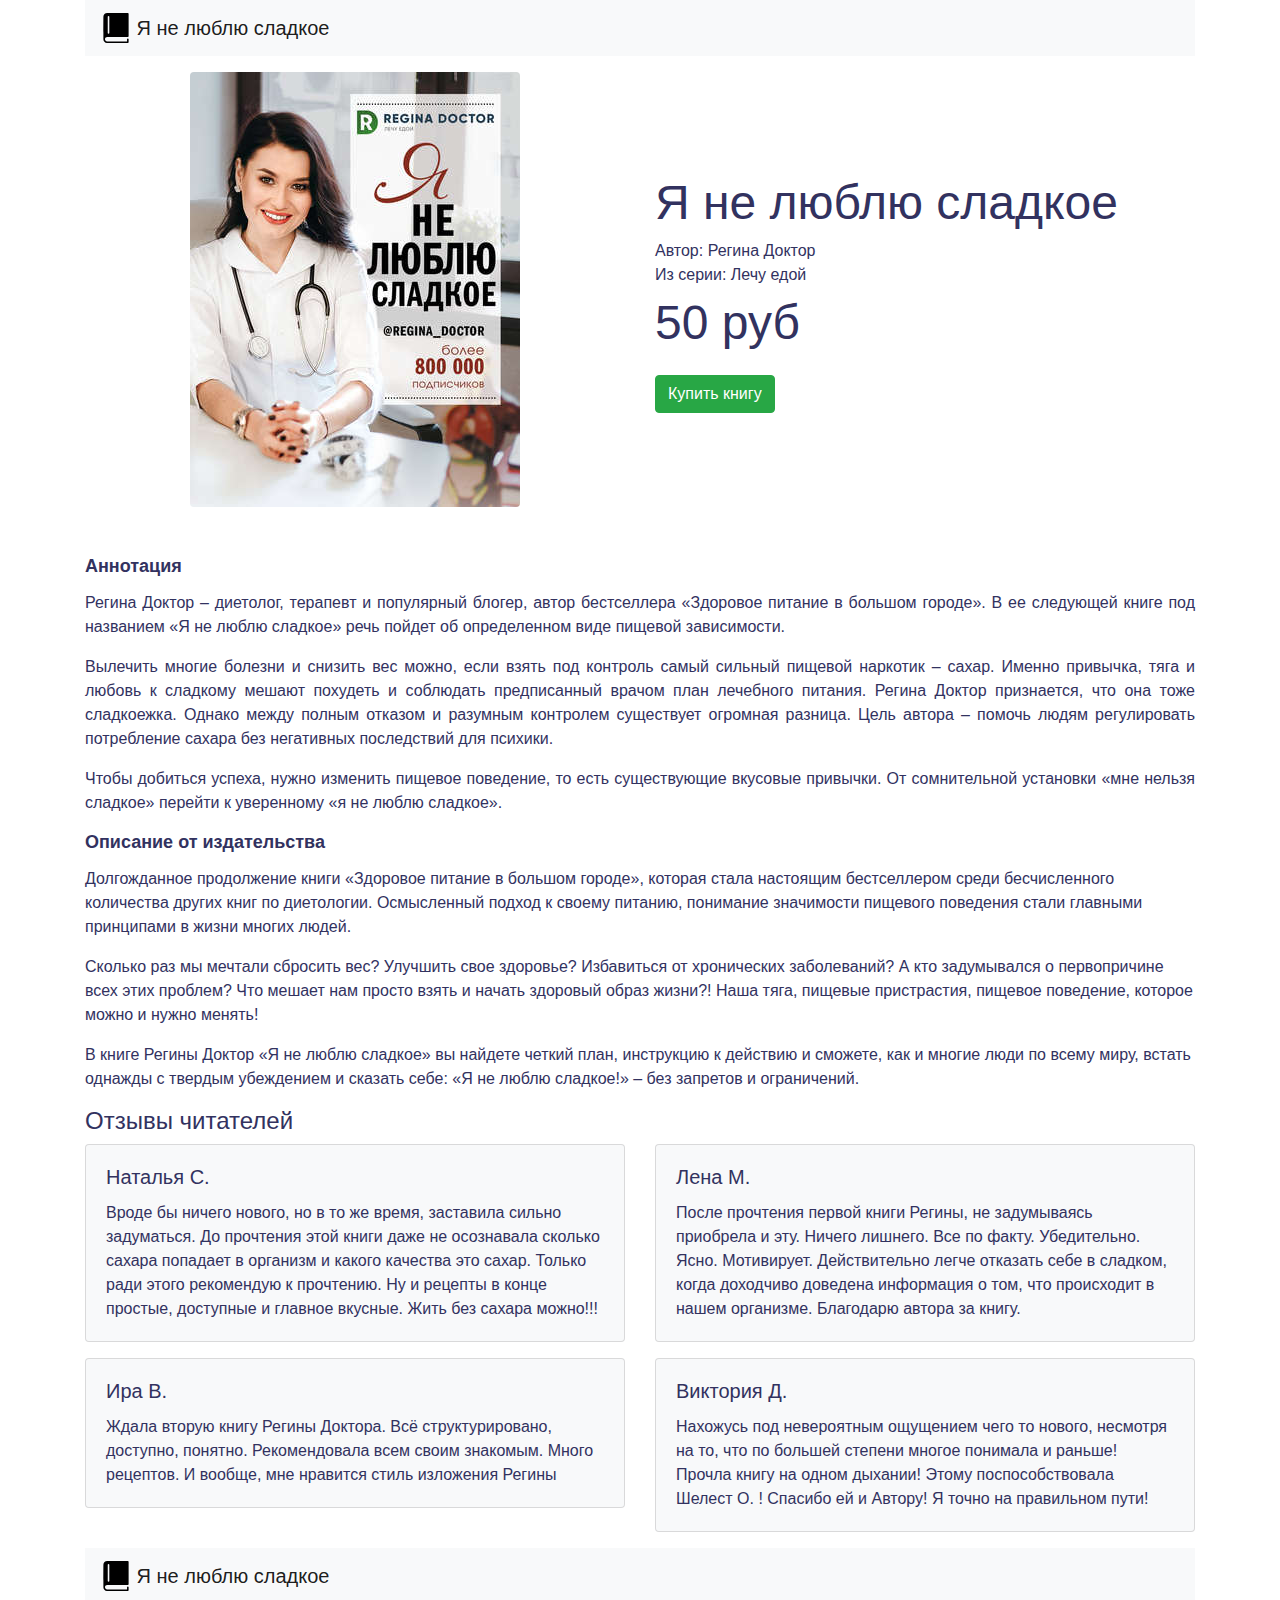
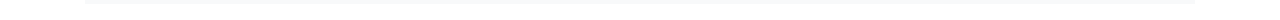
<file: index.html>
<!doctype html>
<html lang="ru">

<head>
	<!-- Required meta tags -->
	<meta charset="utf-8">
	<meta name="viewport" content="width=device-width, initial-scale=1, shrink-to-fit=no">

	<!-- Bootstrap CSS -->
	<link rel="stylesheet" href="https://stackpath.bootstrapcdn.com/bootstrap/4.5.2/css/bootstrap.min.css"
		integrity="sha384-JcKb8q3iqJ61gNV9KGb8thSsNjpSL0n8PARn9HuZOnIxN0hoP+VmmDGMN5t9UJ0Z" crossorigin="anonymous">
	<link rel="stylesheet" href="css/style.css">

	<title>Я не люблю сладкое</title>
</head>

<body>
	<div class="container">
		<nav class="navbar navbar-light bg-light mb-3">
			<a class="navbar-brand" href="#">
				<img src="img/book-of-black-cover-closed.svg" width="30" height="30" class="d-inline-block align-top" alt=""
					loading="lazy">
				Я не люблю сладкое
			</a>
		</nav>
		<div class="row align-items-center">
			<div class="col-md-6 col-sm-12">
				<div class="image">
					<img src="img/42609522-regina-doktor-ya-ne-lublu-sladkoe.jpg" class="rounded mx-auto d-block"
						alt="Responsive image">
				</div>
			</div>
			<div class="col-md-6 col-sm-12">

				<div class="biblio_book_top">
					<div class="title">
						Я не люблю сладкое
					</div>
					<div class="author">
						<span class="author">Автор: Регина Доктор</span>
					</div>
					<div class="seria">
						<span class="seria">Из серии: Лечу едой</span>
					</div>
					<strong class="price">50 руб</strong>
					<div class="buttons">
						<a href="" class="btn btn-success mt-3 bt">Купить книгу</a>
					</div>
				</div>



			</div>
		</div>

		<div class="row mt-5">
			<div class="col-md-12 col-sm-12">
				<div class="biblio_book_descr">
					<div class="biblio_book_annotation">
						<div class="biblio_book_descr_caption" role="heading" aria-level="3">Аннотация</div>
						<div itemprop="description">
							<p>Регина Доктор – диетолог, терапевт и популярный блогер, автор бестселлера «Здоровое питание в большом
								городе». В ее следующей книге под названием «Я не люблю сладкое» речь пойдет об определенном виде
								пищевой зависимости.</p>
							<p>Вылечить многие болезни и снизить вес можно, если взять под контроль самый сильный пищевой наркотик –
								сахар. Именно привычка, тяга и любовь к сладкому мешают похудеть и соблюдать предписанный врачом план
								лечебного питания. Регина Доктор признается, что она тоже сладкоежка. Однако между полным отказом и
								разумным контролем существует огромная разница. Цель автора – помочь людям регулировать потребление
								сахара без негативных последствий для психики.</p>
							<p>Чтобы добиться успеха, нужно изменить пищевое поведение, то есть существующие вкусовые привычки. От
								сомнительной установки «мне нельзя сладкое» перейти к уверенному «я не люблю сладкое».</p>
						</div>
					</div>
					<!--noindex-->
					<div id="biblio_book_descr_toggle" class="biblio_book_descr_caption act" role="heading" aria-level="3">
						Описание от издательства</div>
					<div class="biblio_book_descr_publishers">
						<p>Долгожданное продолжение книги «Здоровое питание в большом городе», которая стала настоящим бестселлером
							среди бесчисленного количества других книг по диетологии. Осмысленный подход к своему питанию, понимание
							значимости пищевого поведения стали главными принципами в жизни многих людей.</p>
						<p>Сколько раз мы мечтали сбросить вес? Улучшить свое здоровье? Избавиться от хронических заболеваний? А кто
							задумывался о первопричине всех этих проблем? Что мешает нам просто взять и начать здоровый образ жизни?!
							Наша тяга, пищевые пристрастия, пищевое поведение, которое можно и нужно менять!</p>
						<p>В книге Регины Доктор «Я не люблю сладкое» вы найдете четкий план, инструкцию к действию и сможете, как и
							многие люди по всему миру, встать однажды с твердым убеждением и сказать себе: «Я не люблю
							сладкое!»&nbsp;– без запретов и ограничений.</p>
					</div>
					<!--/noindex-->
				</div>
			</div>
		</div>

		<div class="row">
			<div class="col-12">
	
			</div>
		</div>


		<div class="card-group">
			<h4>Отзывы читателей </h4>
			<div class="row">

				<div class="col-md-6 col-sm-12">
					<div class="card bg-light mb-3">
						<div class="card-body">
							<h5 class="card-title">Наталья С.</h5>
							<p class="card-text">Вроде бы ничего нового, но в то же время, заставила сильно задуматься. До прочтения
								этой книги даже не осознавала сколько сахара попадает в организм и какого качества это сахар. Только
								ради этого рекомендую к прочтению. Ну и рецепты в конце простые, доступные и главное вкусные. Жить без
								сахара можно!!!</p>
						</div>
					</div>
				</div>
				<div class="col-md-6 col-sm-12">
					<div class="card bg-light mb-3">
						<div class="card-body">
							<h5 class="card-title">Лена М.</h5>
							<p class="card-text">После прочтения первой книги Регины, не задумываясь приобрела и эту. Ничего
								лишнего.
								Все по факту. Убедительно. Ясно. Мотивирует. Действительно легче отказать себе в сладком, когда
								доходчиво
								доведена информация о том, что происходит в нашем организме. Благодарю автора за книгу.</p>
						</div>
					</div>
				</div>
				<div class="col-md-6 col-sm-12">
					<div class="card bg-light mb-3">
						<div class="card-body">
							<h5 class="card-title">Ира В.</h5>
							<p class="card-text">Ждала вторую книгу Регины Доктора. Всё структурировано, доступно, понятно.
								Рекомендовала всем своим знакомым.
								Много рецептов.
								И вообще, мне нравится стиль изложения Регины</p>
						</div>
					</div>
				</div>
				<div class="col-md-6 col-sm-12">
					<div class="card bg-light mb-3">
						<div class="card-body">
							<h5 class="card-title">Виктория Д.</h5>
							<p class="card-text">Нахожусь под невероятным ощущением чего то нового, несмотря на то, что по большей
								степени многое понимала и раньше! Прочла книгу на одном дыхании! Этому поспособствовала Шелест О. !
								Спасибо ей и Автору! Я точно на правильном пути!</p>
						</div>
					</div>
				</div>
			</div>

		</div>
		<nav class="navbar navbar-light bg-light mb-3">
			<a class="navbar-brand" href="#">
				<img src="img/book-of-black-cover-closed.svg" width="30" height="30" class="d-inline-block align-top" alt=""
					loading="lazy">
				Я не люблю сладкое
			</a>
		</nav>
	</div>




	<!-- Optional JavaScript -->
	<!-- jQuery first, then Popper.js, then Bootstrap JS -->
	<script src="https://code.jquery.com/jquery-3.5.1.slim.min.js"
		integrity="sha384-DfXdz2htPH0lsSSs5nCTpuj/zy4C+OGpamoFVy38MVBnE+IbbVYUew+OrCXaRkfj"
		crossorigin="anonymous"></script>
	<script src="https://cdn.jsdelivr.net/npm/popper.js@1.16.1/dist/umd/popper.min.js"
		integrity="sha384-9/reFTGAW83EW2RDu2S0VKaIzap3H66lZH81PoYlFhbGU+6BZp6G7niu735Sk7lN"
		crossorigin="anonymous"></script>
	<script src="https://stackpath.bootstrapcdn.com/bootstrap/4.5.2/js/bootstrap.min.js"
		integrity="sha384-B4gt1jrGC7Jh4AgTPSdUtOBvfO8shuf57BaghqFfPlYxofvL8/KUEfYiJOMMV+rV"
		crossorigin="anonymous"></script>
</body>

</html>
</file>
<file: css/style.css>
body {
	color: #32325f;
}


.biblio_book_top{
	display: flex;
	flex-direction: column;
}

.title{
	font-size: 48px;
	font-weight: 400;
}
.price {
	font-size: 48px;
	font-weight: 400;
}
del {
	font-size: 40px;
	position: relative;
	color: #000;
	text-decoration: none;
}
del:before {
	content: "";
	border-bottom: 3px solid red;
	position: absolute;
	width: 120%;
	height: 80%;
	margin-left: -20%;
	transform: rotate(-20deg);
}
.text-sell{
	color: red;
}
.biblio_book_annotation {
	text-align: justify;
}
.biblio_book_descr_caption
{
	font-size: 18px;
	line-height: 22px;
	margin-bottom: 14px;
	font-weight: bold
}

.biblio_book_descr_caption {
	font-size: 18px;
	line-height: 22px;
	margin-bottom: 14px;
	font-weight: bold;
}

.image-section{
	text-align: center;
	align-items: center;
}

.pay_text {
	max-width: 350px;
	margin-right: auto;
	margin-bottom: 32px;
	margin-left: auto;
	font-family: Ubuntu, Helvetica, sans-serif;
	color: #999;
	font-size: 20px;
	line-height: 30px;
}


@media (max-width: 768px) {
	.biblio_book_top{
		text-align: center;
	}
	.title{
		font-size: 26px;
		font-weight: 400;
	}
	.price {
		font-size: 32px;
		font-weight: 400;
	}
	del {
		font-size: 28px;
	}


}
</file>
